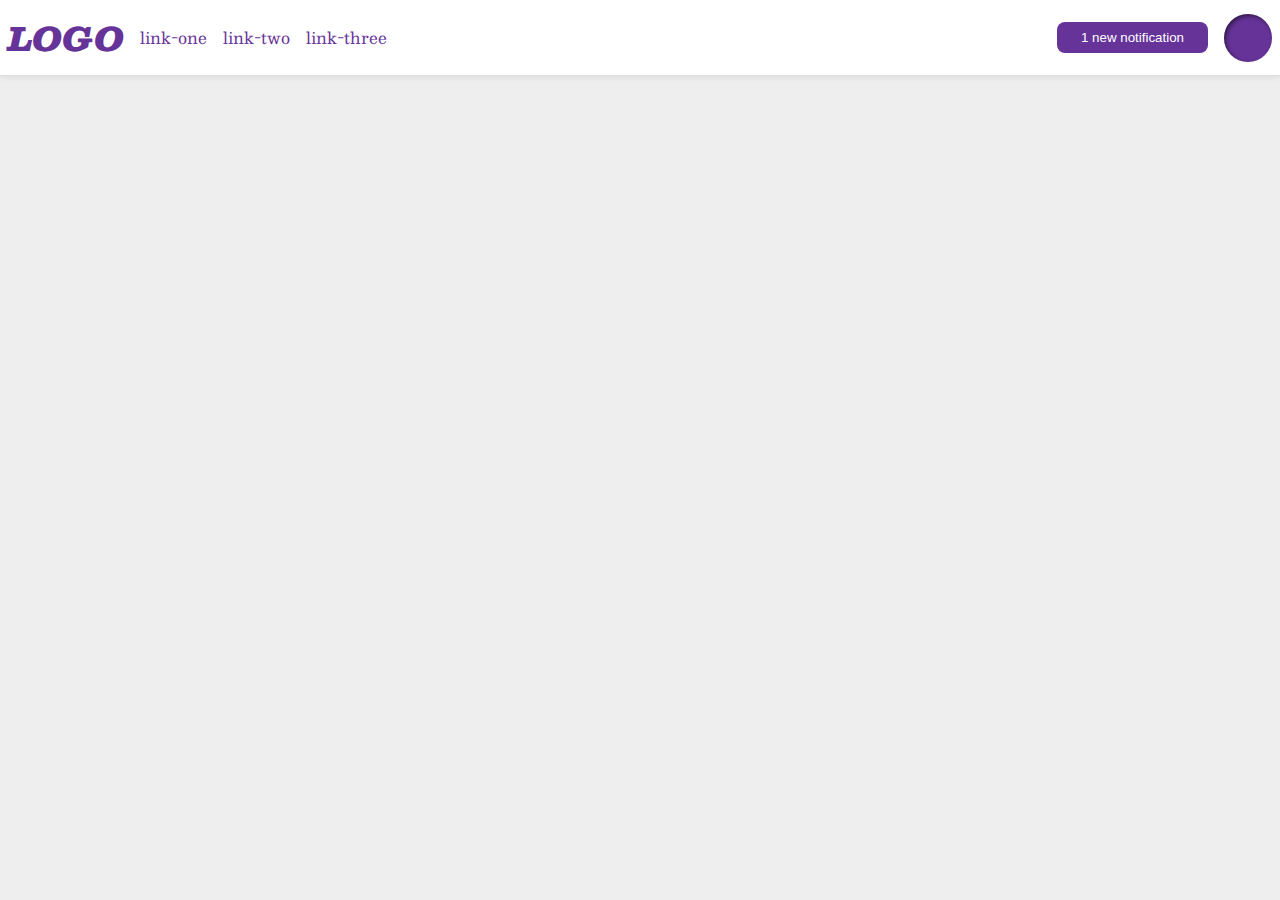
<file: flex/03-flex-header-2/index.html>
<!DOCTYPE html>
<html lang="en">
  <head>
    <meta charset="UTF-8">
    <meta http-equiv="X-UA-Compatible" content="IE=edge">
    <meta name="viewport" content="width=device-width, initial-scale=1.0">
    <title>Flex Header 2</title>
    <link rel="stylesheet" href="style.css">
  </head>
  <body>
    <div class="header">
      <div class="left">
        <div class="logo">
          LOGO
        </div>
        <ul class="links">
          <li><a href="google.com">link-one</a></li>
          <li><a href="google.com">link-two</a></li>
          <li><a href="google.com">link-three</a></li>
        </ul>
      </div>
      <div class="right">
        <button class="notifications">
          1 new notification
        </button>
        <div class="profile-image"></div>
      </div>
    </div>
  </body>
</html>
</file>
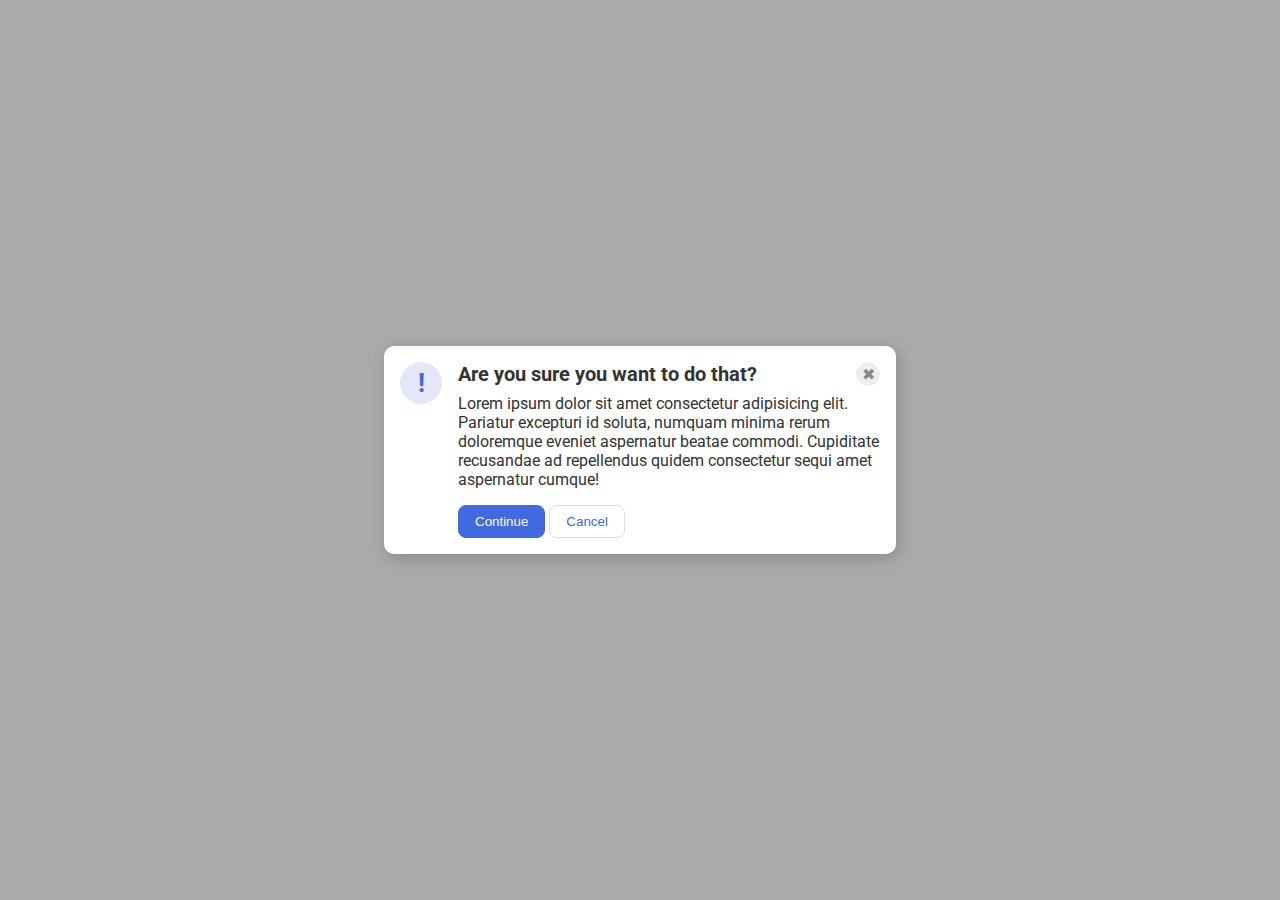
<file: flex/05-flex-modal/index.html>
<!DOCTYPE html>
<html lang="en">
  <head>
    <meta charset="UTF-8">
    <meta http-equiv="X-UA-Compatible" content="IE=edge">
    <meta name="viewport" content="width=device-width, initial-scale=1.0">
    <link rel="stylesheet" href="style.css">
    <title>Modal</title>
  </head>
  <body>
    <div class="modal">
      <div class="icon">!</div>
      <div class="container">
        <div class="header-line">
          <div class="header">Are you sure you want to do that?</div>
          <button class="close-button">✖</button>
        </div>
        <div class="text">Lorem ipsum dolor sit amet consectetur adipisicing elit. Pariatur excepturi id soluta, numquam minima rerum doloremque eveniet aspernatur beatae commodi. Cupiditate recusandae ad repellendus quidem consectetur sequi amet aspernatur cumque!</div>
        <button class="continue">Continue</button>
        <button class="cancel">Cancel</button>
      </div>
    </div>
  </body>
</html>
</file>
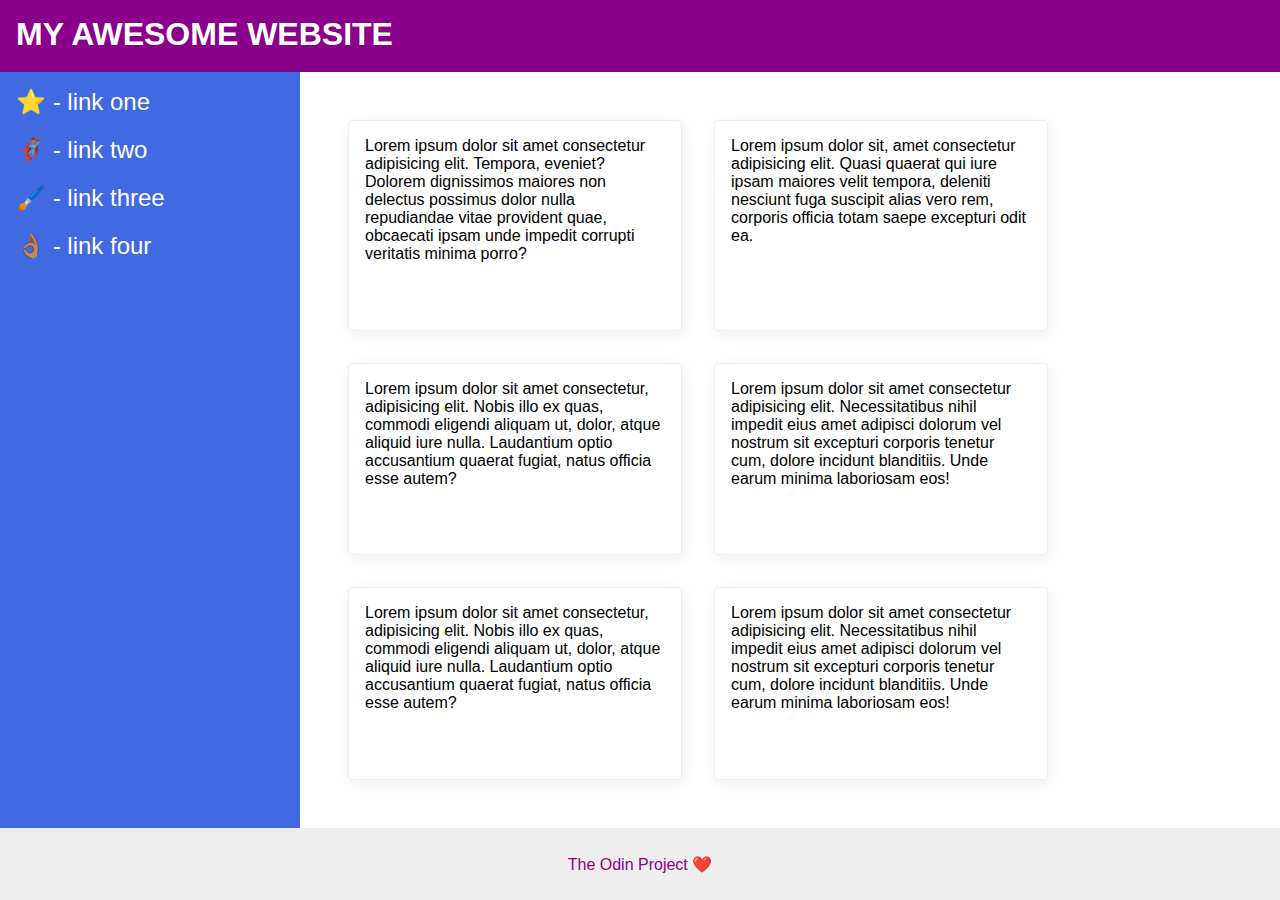
<file: flex/07-flex-layout-2/index.html>
<!DOCTYPE html>
<html lang="en">
  <head>
    <meta charset="UTF-8">
    <meta http-equiv="X-UA-Compatible" content="IE=edge">
    <meta name="viewport" content="width=device-width, initial-scale=1.0">
    <title>The Holy Grail</title>
    <link rel="stylesheet" href="style.css">
  </head>
  <body>
    <div class="header">
      MY AWESOME WEBSITE
    </div>
    <div class="container">
      <div class="sidebar">
        <ul>
          <li><a href="#">⭐ - link one</a></li>
          <li><a href="#">🦸🏽‍♂️ - link two</a></li>
          <li><a href="#">🖌️ - link three</a></li>
          <li><a href="#">👌🏽 - link four</a></li>
        </ul>
      </div>
      <div class="content">
        <div class="card">Lorem ipsum dolor sit amet consectetur adipisicing elit. Tempora, eveniet? Dolorem dignissimos maiores non delectus possimus dolor nulla repudiandae vitae provident quae, obcaecati ipsam unde impedit corrupti veritatis minima porro?</div>
        <div class="card">Lorem ipsum dolor sit, amet consectetur adipisicing elit. Quasi quaerat qui iure ipsam maiores velit tempora, deleniti nesciunt fuga suscipit alias vero rem, corporis officia totam saepe excepturi odit ea.</div>
        <div class="card">Lorem ipsum dolor sit amet consectetur, adipisicing elit. Nobis illo ex quas, commodi eligendi aliquam ut, dolor, atque aliquid iure nulla. Laudantium optio accusantium quaerat fugiat, natus officia esse autem?</div>
        <div class="card">Lorem ipsum dolor sit amet consectetur adipisicing elit. Necessitatibus nihil impedit eius amet adipisci dolorum vel nostrum sit excepturi corporis tenetur cum, dolore incidunt blanditiis. Unde earum minima laboriosam eos!</div>
        <div class="card">Lorem ipsum dolor sit amet consectetur, adipisicing elit. Nobis illo ex quas, commodi eligendi aliquam ut, dolor, atque aliquid iure nulla. Laudantium optio accusantium quaerat fugiat, natus officia esse autem?</div>
        <div class="card">Lorem ipsum dolor sit amet consectetur adipisicing elit. Necessitatibus nihil impedit eius amet adipisci dolorum vel nostrum sit excepturi corporis tenetur cum, dolore incidunt blanditiis. Unde earum minima laboriosam eos!</div>
      </div>
    </div>
    <div class="footer">
      The Odin Project ❤️
    </div>
  </body>
</html>
</file>
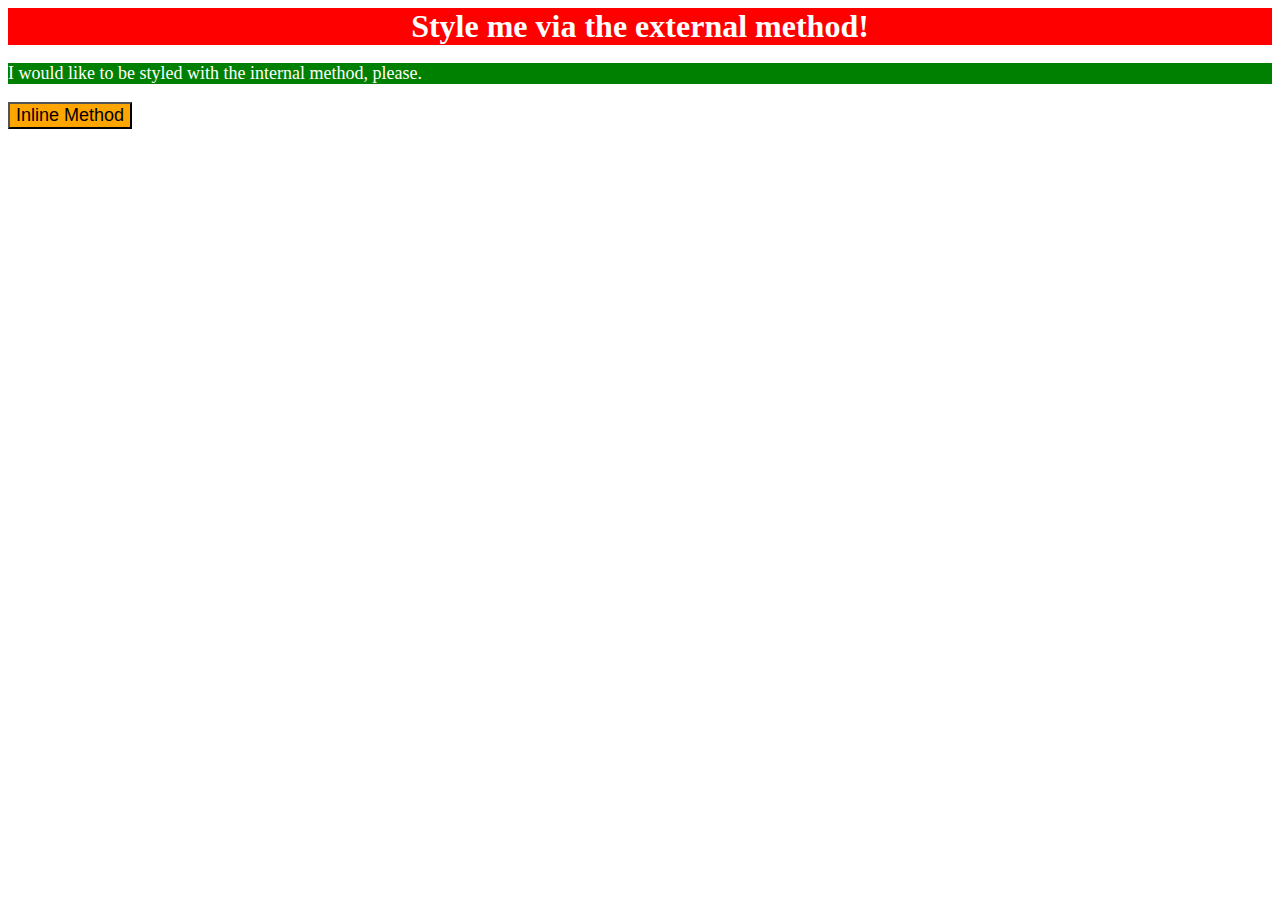
<file: foundations/01-css-methods/index.html>
<!DOCTYPE html>
<html lang="en">
  <head>
    <meta charset="UTF-8">
    <meta http-equiv="X-UA-Compatible" content="IE=edge">
    <meta name="viewport" content="width=device-width, initial-scale=1.0">
    <title>Methods for Adding CSS</title>
    <link rel="stylesheet" href="./styles/styles.css">
    <style>
      p {
        background-color: green;
        color: white;
        font-size: 18px;
      }
    </style>
  </head>
  <body>
    <div>Style me via the external method!</div>
    <p>I would like to be styled with the internal method, please.</p>
    <button style="background-color: orange;font-size: 18px;">Inline Method</button>
  </body>
</html>
</file>
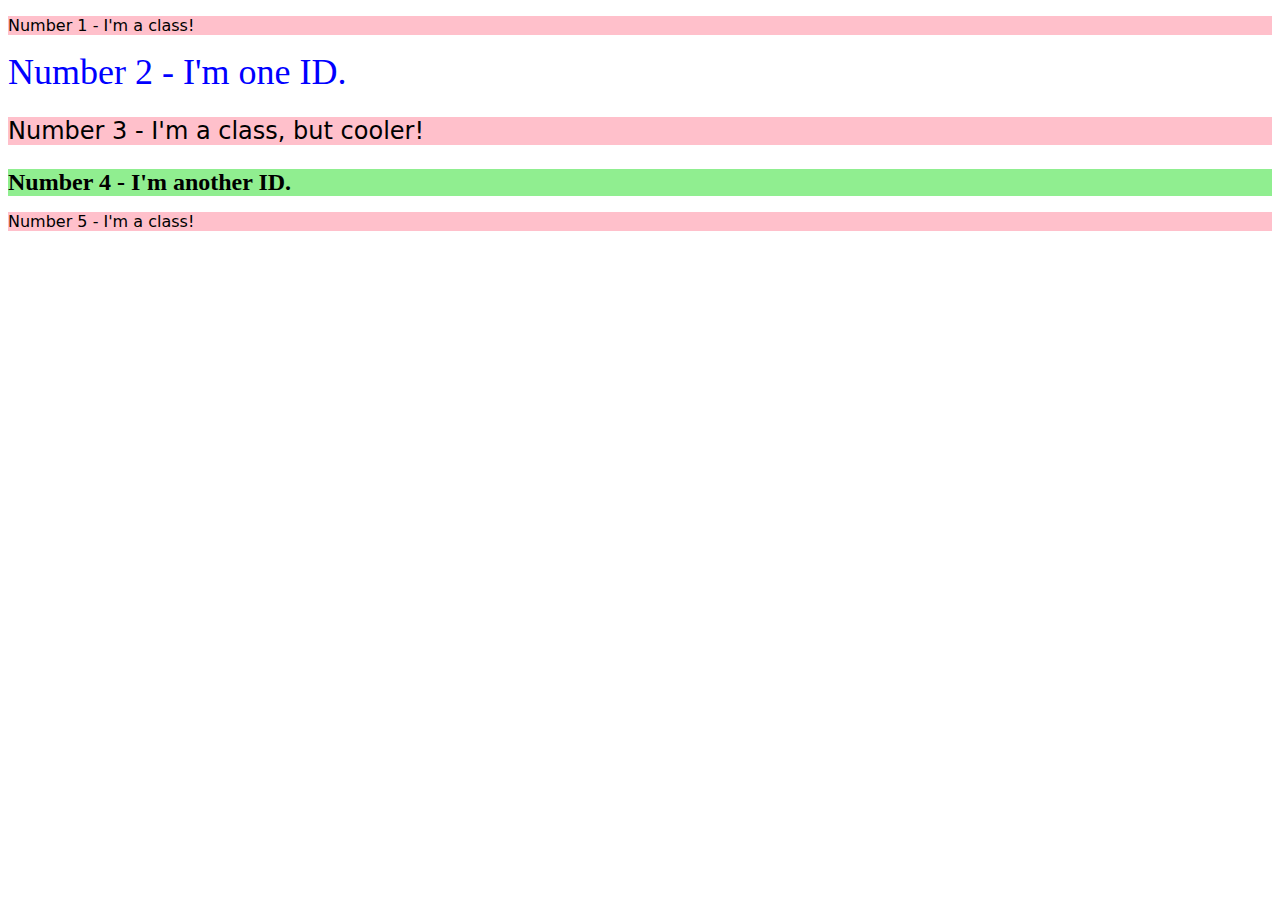
<file: foundations/02-class-id-selectors/index.html>
<!DOCTYPE html>
<html lang="en">
  <head>
    <meta charset="UTF-8">
    <meta http-equiv="X-UA-Compatible" content="IE=edge">
    <meta name="viewport" content="width=device-width, initial-scale=1.0">
    <title>Class and ID Selectors</title>
    <link rel="stylesheet" href="style.css">
  </head>
  <body>
    <p class="odd">Number 1 - I'm a class!</p>
    <div id="two">Number 2 - I'm one ID.</div>
    <p class="odd mid">Number 3 - I'm a class, but cooler!</p>
    <div class="mid" id="four">Number 4 - I'm another ID.</div>
    <p class="odd">Number 5 - I'm a class!</p>
  </body>
</html>
</file>
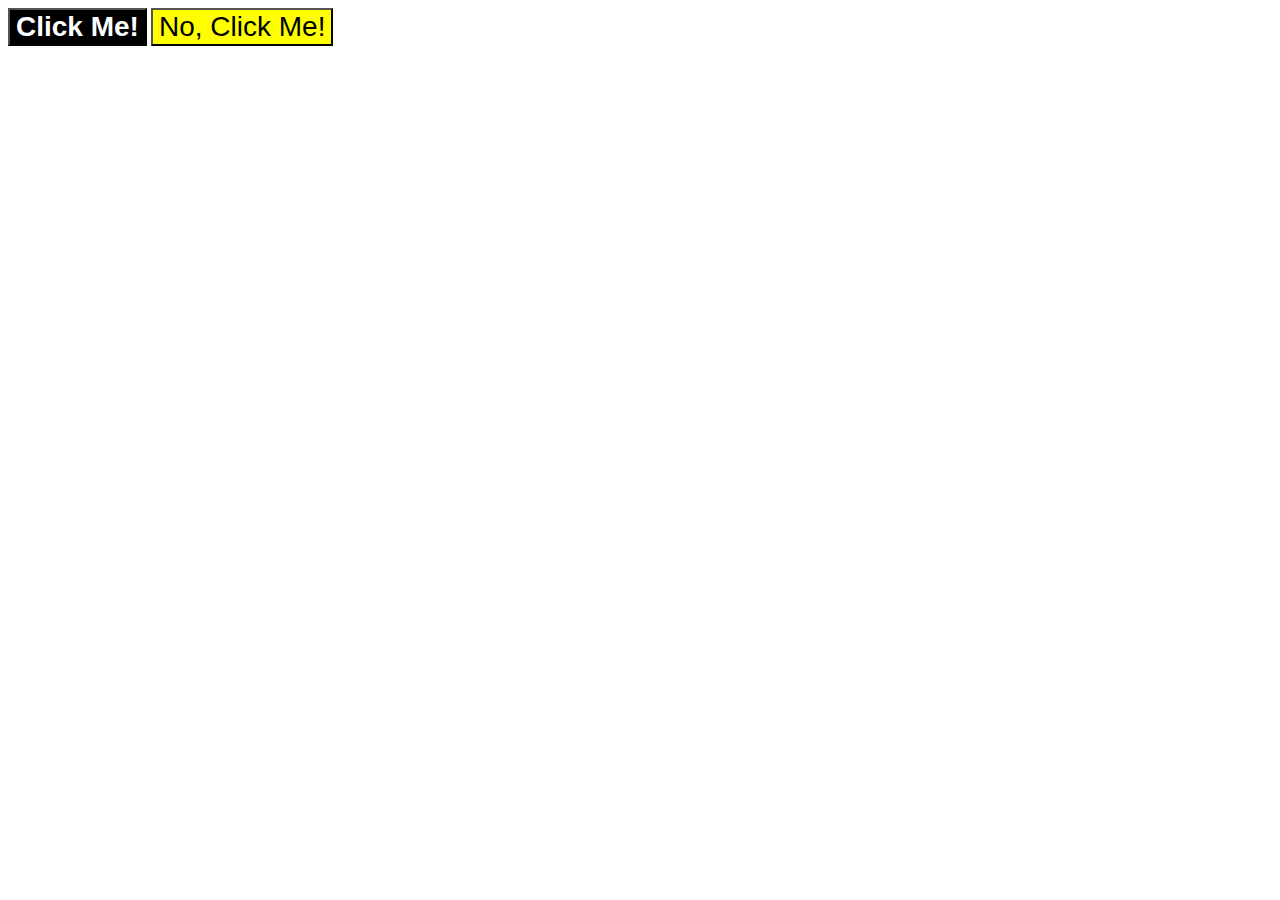
<file: foundations/03-grouping-selectors/index.html>
<!DOCTYPE html>
<html lang="en">
  <head>
    <meta charset="UTF-8">
    <meta http-equiv="X-UA-Compatible" content="IE=edge">
    <meta name="viewport" content="width=device-width, initial-scale=1.0">
    <title>Grouping Selectors</title>
    <link rel="stylesheet" href="style.css">
  </head>
  <body>
    <button class="first">Click Me!</button>
    <button class="second">No, Click Me!</button>
  </body>
</html>
</file>
<file: flex/03-flex-header-2/style.css>
/* this is some magical font-importing.  
you'll learn about it later. */
@import url('https://fonts.googleapis.com/css2?family=Besley:ital,wght@0,400;1,900&display=swap');

body {
  margin: 0;
  background: #eee;
  font-family: Besley, serif;
}

.header {
  background: white;
  border-bottom: 1px solid #ddd;
  box-shadow: 0 0 8px rgba(0,0,0,.1);
  display: flex;
  justify-content: space-between;
  padding: 8px;
}

.profile-image {
  background: rebeccapurple;
  box-shadow: inset 2px 2px 4px rgba(0,0,0,.5);
  border-radius: 50%;
  width: 48px;
  height: 48px;
  flex-shrink: 0;
}

.logo {
  color: rebeccapurple;
  font-size: 32px;
  font-weight: 900;
  font-style: italic;
}

button {
  border: none;
  border-radius: 8px;
  background: rebeccapurple;
  color: white;
  padding: 8px 24px;
}

a {
  /* this removes the line under our links */
  text-decoration: none;
  color: rebeccapurple;
}

ul {
  list-style-type: none;
  display: flex;
  gap: 16px;
  padding: 0;
}

.left,
.right {
  display: flex;
  gap: 16px;
  align-items: center;
}
</file>
<file: flex/05-flex-modal/style.css>
@import url('https://fonts.googleapis.com/css2?family=Roboto:wght@400;700&display=swap');

html, body {
  height: 100%;
}

body {
  font-family: Roboto, sans-serif;
  margin: 0;
  background: #aaa;
  color: #333;
  /* I'll give you this one for free lol */
  display: flex;
  align-items: center;
  justify-content: center;
}

.modal {
  background: white;
  width: 480px;
  border-radius: 10px;
  box-shadow: 2px 4px 16px rgba(0,0,0,.2);
  padding: 16px;
  display: flex;
}

.icon {
  color: royalblue;
  font-size: 26px;
  font-weight: 700;
  background: lavender;
  width: 42px;
  height: 42px;
  border-radius: 50%;
  display: flex;
  align-items: center;
  justify-content: center;
  flex-shrink: 0;
  margin-right: 16px;
}

.header-line {
  display: flex;
  justify-content: space-between;
  margin-bottom: 8px;
}

.header {
  font-weight: bold;
  font-size: 20px;
}

.text {
  margin-bottom: 16px;
}

.close-button {
  background: #eee;
  border-radius: 50%;
  color: #888;
  font-weight: 400;
  font-size: 16px;
  height: 24px;
  width: 24px;
  display: flex;
  align-items: center;
  justify-content: center;
  border: 1px solid #eee;
  padding: 0;
}

button {
  cursor: pointer;
  padding: 8px 16px;
  border-radius: 8px;
}

button.continue {
  background: royalblue;
  border: 1px solid royalblue;
  color: white;
}

button.cancel {
  background: white;
  border: 1px solid #ddd;
  color: royalblue;
}
</file>
<file: flex/07-flex-layout-2/style.css>
body {
  font-family: -apple-system, BlinkMacSystemFont, 'Segoe UI', Roboto, Oxygen, Ubuntu, Cantarell, 'Open Sans', 'Helvetica Neue', sans-serif;
  margin: 0;
  min-height: 100vh;
  display: flex;
  flex-direction: column;
  justify-content: space-between;
}

.header {
  height: 72px;
  background: darkmagenta;
  color: white;
  box-sizing: border-box;
  padding: 16px;
  font-size: 32px;
  font-weight: 800;
}

.footer {
  height: 72px;
  background: #eee;
  color: darkmagenta;
  display: flex;
  justify-content: center;
  align-items: center;
}

.sidebar {
  width: 300px;
  background: royalblue;
  box-sizing: border-box;
  flex-shrink: 0;
  padding: 16px;
}

.card {
  border: 1px solid #eee;
  box-shadow: 2px 4px 16px rgba(0,0,0,.06);
  border-radius: 4px;
  width: 300px;
  padding: 16px;
}

ul {
  list-style-type: none;
  padding: 0;
  margin: 0;
  display: flex;
  flex-direction: column;
  justify-content: flex-start;
  gap: 20px;
}

a {
  text-decoration: none;
  color: white;
  font-size: 24px;
}

.container {
  display: flex;
  flex-grow: 1;
}

.content {
  display: flex;
  padding: 48px;
  gap: 32px;
  flex-wrap: wrap;
}
</file>
<file: foundations/01-css-methods/styles/styles.css>
div {
    background-color: red;
    color: white;
    font-size: 32px;
    text-align: center;
    font-weight: bold;
}
</file>
<file: foundations/02-class-id-selectors/style.css>
.odd {
    background-color: #ffc0cb;
    font-family: Verdana, "DejaVu Sans", sans-serif;
}

#two {
    color: #0000ff;
    font-size: 36px;
}

.mid {
    font-size: 24px;
}

#four {
    background-color: #90ee90;
    font-weight: bold;
}
</file>
<file: foundations/03-grouping-selectors/style.css>
.first {
    background-color: black;
    color: white;
    font-weight: bold;
}

.second {
    background-color: yellow;
}

.first,
.second {
    font-size: 28px;
    font-family: Helvetica, 'Times New Roman', sans-serif;
}
</file>
